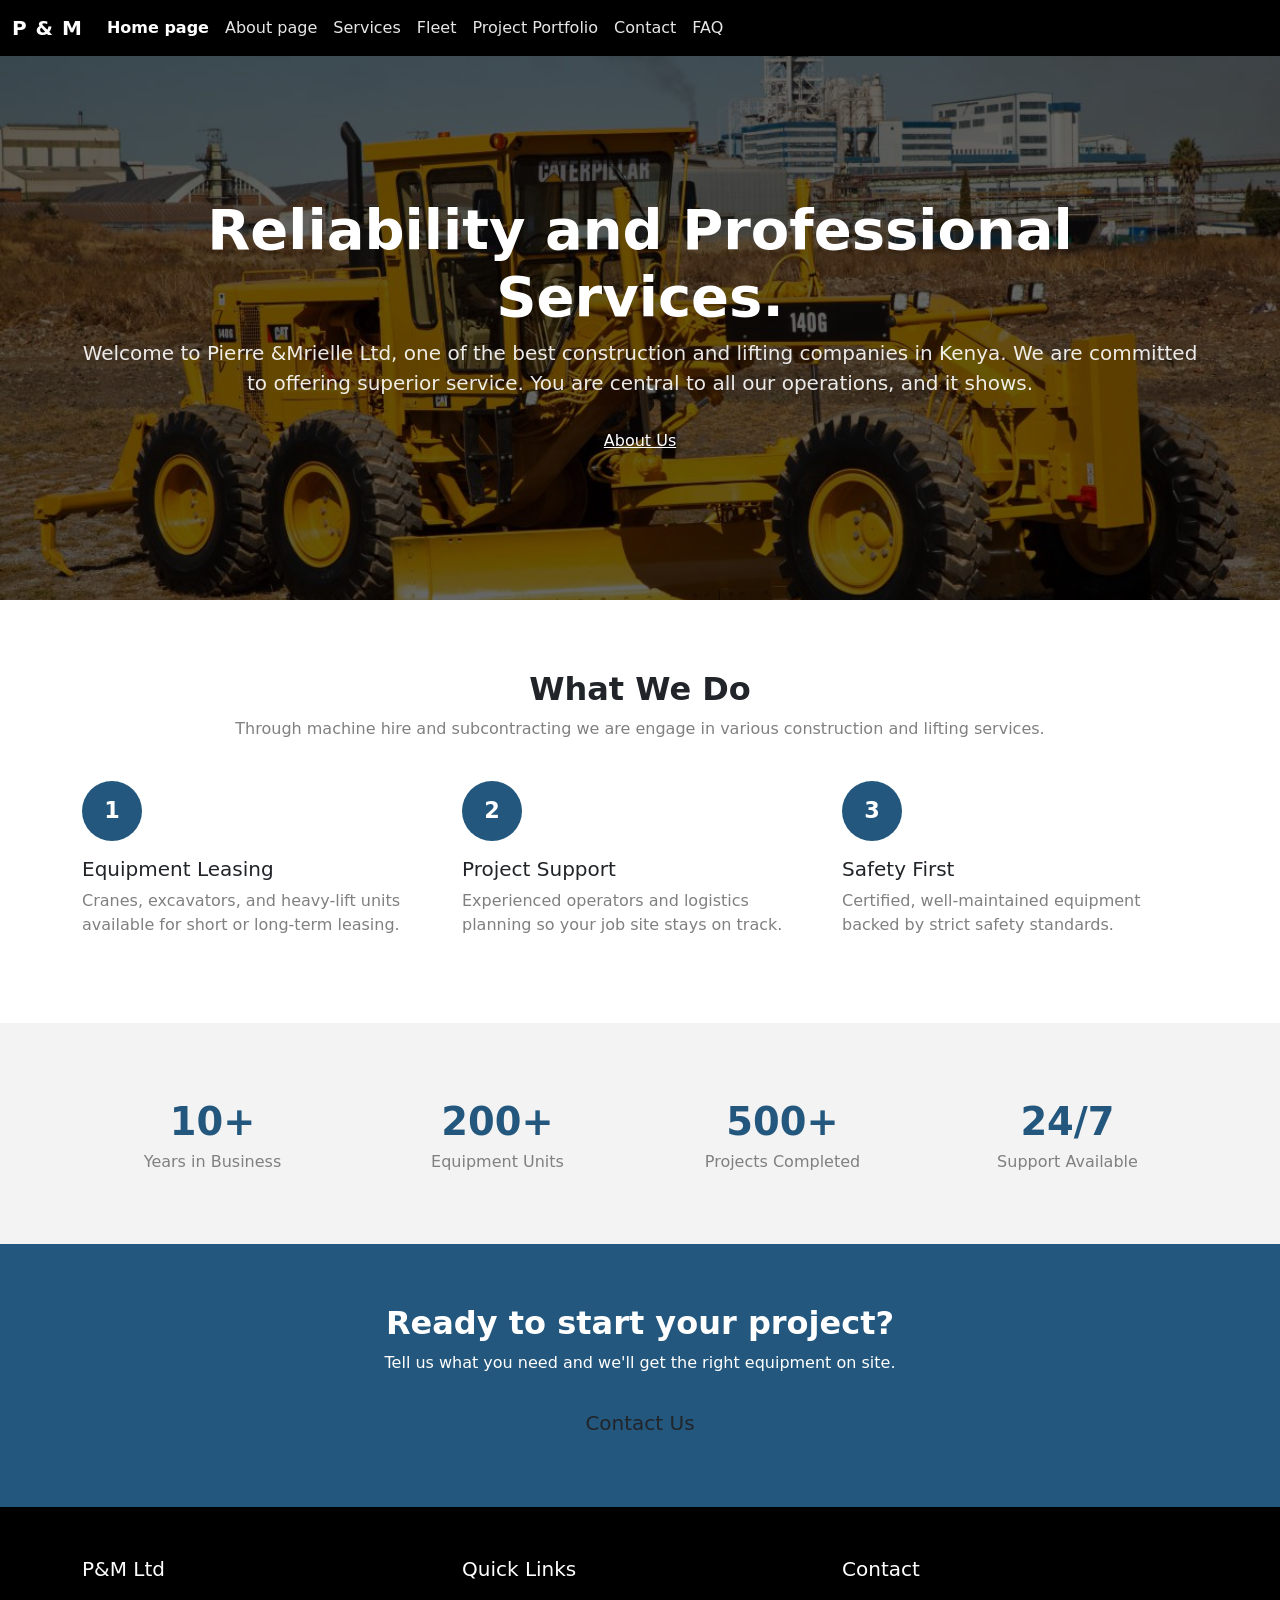
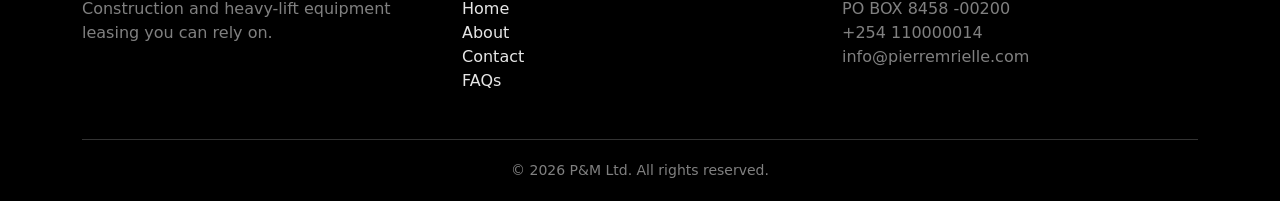
<file: index.html>
<!doctype html>
<html lang="en">

<head>
    <meta charset="utf-8">
    <meta name="viewport" content="width=device-width, initial-scale=1">
    <title>Home page</title>
    <link rel="stylesheet" href="style.css">
    <link href="https://cdn.jsdelivr.net/npm/bootstrap@5.3.8/dist/css/bootstrap.min.css" rel="stylesheet"
        integrity="sha384-sRIl4kxILFvY47J16cr9ZwB07vP4J8+LH7qKQnuqkuIAvNWLzeN8tE5YBujZqJLB" crossorigin="anonymous">
</head>

<body>

    <div id="navbar"></div>

    <section class="hero" style="background-image: url('img/1.jpg');"> <!--BACKGROUND IMAGE-->

        <div class="container text-center">
            <h1 class="display-4 fw-bold">Reliability and Professional Services.</h1>
            <p class="lead">Welcome to Pierre &amp;Mrielle Ltd, one of the best construction and lifting companies in
                Kenya. We are committed to offering superior service. You are central to all our operations, and it
                shows.</p>
            <div class="mt-4">
                <a href="about.html" class="btn btn-link text-white">About Us</a>
            </div>
        </div>
    </section>

    <!-- WHAT WE DO -->
    <section class="section">
        <div class="container">
            <div class="text-center section-title">
                <h2 class="fw-bold">What We Do</h2>
                <p class="text-muted-custom">Through machine hire and subcontracting we are engage in various
                    construction and lifting services.</p>
            </div>
            <div class="row g-4">
                <div class="col-md-4">
                    <div class="icon-circle">1</div>
                    <h5>Equipment Leasing</h5>
                    <p class="text-muted-custom">Cranes, excavators, and heavy-lift units available for short or
                        long-term leasing.</p>
                </div>
                <div class="col-md-4">
                    <div class="icon-circle">2</div>
                    <h5>Project Support</h5>
                    <p class="text-muted-custom">Experienced operators and logistics planning so your job site stays on
                        track.</p>
                </div>
                <div class="col-md-4">
                    <div class="icon-circle">3</div>
                    <h5>Safety First</h5>
                    <p class="text-muted-custom">Certified, well-maintained equipment backed by strict safety standards.
                    </p>
                </div>
            </div>
        </div>
    </section>

    <!-- WHY CHOOSE US -->
    <section class="section section-gray">
        <div class="container">
            <div class="row text-center g-4">
                <div class="col-6 col-md-3">
                    <div class="stat-number">10+</div>
                    <p class="text-muted-custom mb-0">Years in Business</p>
                </div>
                <div class="col-6 col-md-3">
                    <div class="stat-number">200+</div>
                    <p class="text-muted-custom mb-0">Equipment Units</p>
                </div>
                <div class="col-6 col-md-3">
                    <div class="stat-number">500+</div>
                    <p class="text-muted-custom mb-0">Projects Completed</p>
                </div>
                <div class="col-6 col-md-3">
                    <div class="stat-number">24/7</div>
                    <p class="text-muted-custom mb-0">Support Available</p>
                </div>
            </div>
        </div>
    </section>

    <!-- Contact Banner -->
    <section class="cta-banner">
        <div class="container">
            <div class="container text-center">
                <h2 class="fw-bold">Ready to start your project?</h2>
                <p class="mb-4">Tell us what you need and we'll get the right equipment on site.</p>
                <a type="button" class="btn btn-brand-outline btn-lg" data-bs-toggle="modal"
                    data-bs-target="#contactModal">
                    Contact Us
                </a>
            </div>
        </div>
    </section>

    <!-- CONTACT FORM MODAL -->
    <div class="modal fade" id="contactModal" tabindex="-1" aria-labelledby="contactModalLabel" aria-hidden="true">
        <div class="modal-dialog modal-lg modal-dialog-centered">
            <div class="modal-content">
                <div class="modal-header">
                    <h2 class="modal-title fw-bold fs-4" id="contactModalLabel">Request a Quote</h2>
                    <button type="button" class="btn-close" data-bs-dismiss="modal" aria-label="Close"></button>
                </div>
                <div class="modal-body">
                    <form>
                        <div class="row g-3">
                            <div class="col-md-6">
                                <label for="fullName" class="form-label">Full Name</label>
                                <input type="text" class="form-control" id="fullName" required>
                            </div>
                            <div class="col-md-6">
                                <label for="phone" class="form-label">Phone Number</label>
                                <input type="tel" class="form-control" id="phone" required>
                            </div>
                            <div class="col-md-6">
                                <label for="email" class="form-label">Email</label>
                                <input type="email" class="form-control" id="email" required>
                            </div>
                            <div class="col-md-6">
                                <label for="equipment" class="form-label">Equipment Needed</label>
                                <select class="form-select" id="equipment">
                                    <option selected>Select an option</option>
                                    <option>Crane Rental</option>
                                    <option>Excavator</option>
                                    <option>Heavy Hauling</option>
                                    <option>Other</option>
                                </select>
                            </div>
                            <div class="col-12">
                                <label for="message" class="form-label">Project Details</label>
                                <textarea class="form-control" id="message" rows="5"
                                    placeholder="Tell us about your project, timeline, and location"></textarea>
                            </div>
                            <div class="col-12">
                                <button type="submit" class="btn btn-success btn-lg">Send Request</button>
                            </div>
                        </div>
                    </form>
                </div>
            </div>
        </div>
    </div>

    <!-- FOOTER -->
    <div id="footer"></div>

    <script src="https://cdn.jsdelivr.net/npm/bootstrap@5.3.8/dist/js/bootstrap.bundle.min.js"
        integrity="sha384-FKyoEForCGlyvwx9Hj09JcYn3nv7wiPVlz7YYwJrWVcXK/BmnVDxM+D2scQbITxI"
        crossorigin="anonymous"></script>
    <script src="nav.js"></script>

</body>

</html>
</file>
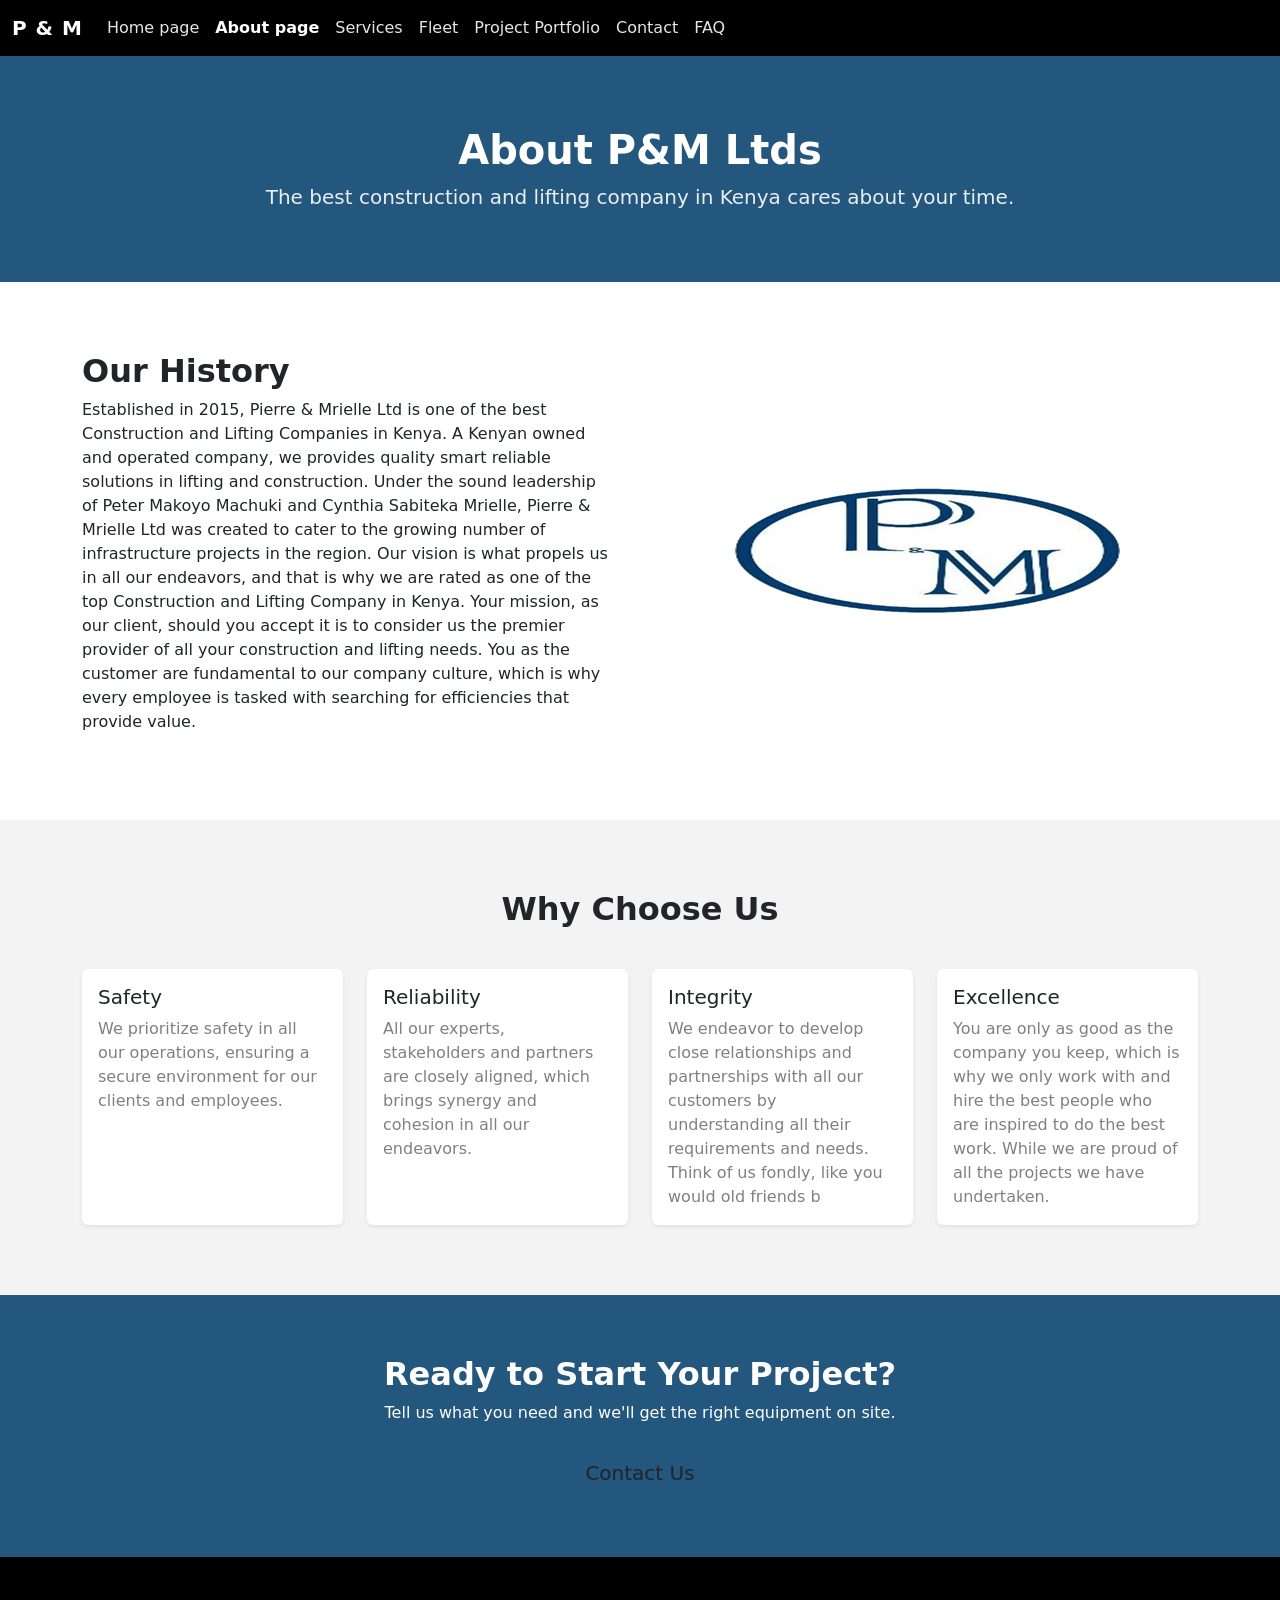
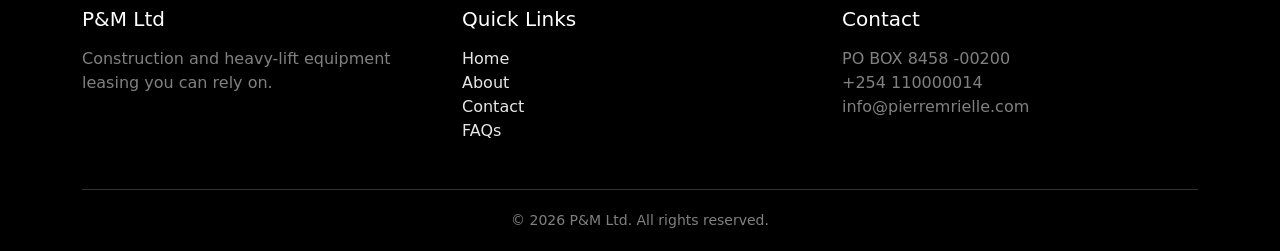
<file: about.html>
<!doctype html>
<html lang="en">

<head>
  <meta charset="utf-8">
  <meta name="viewport" content="width=device-width, initial-scale=1">
  <title>About page</title>
  <link rel="stylesheet" href="style.css">
  <link href="https://cdn.jsdelivr.net/npm/bootstrap@5.3.8/dist/css/bootstrap.min.css" rel="stylesheet"
    integrity="sha384-sRIl4kxILFvY47J16cr9ZwB07vP4J8+LH7qKQnuqkuIAvNWLzeN8tE5YBujZqJLB" crossorigin="anonymous">
</head>

<body>

  <div id="navbar"></div>

  <!-- PAGE BANNER -->
  <section class="page-banner">
    <div class="container">
      <h1 class="fw-bold">About P&amp;M Ltds</h1>
      <p class="lead mb-0">The best construction and lifting company in Kenya cares about your time.</p>
    </div>
  </section>

  <!-- COMPANY HISTORY -->
  <section class="section">
    <div class="container">
      <div class="row align-items-center g-5">
        <div class="col-md-6">
          <h2 class="fw-bold">Our History</h2>
          <p>Established in 2015, Pierre & Mrielle Ltd is one of the best Construction and Lifting Companies in Kenya. A
            Kenyan owned and operated company, we provides quality smart reliable solutions in lifting and construction.
            Under the sound leadership of Peter Makoyo Machuki and Cynthia Sabiteka Mrielle, Pierre & Mrielle Ltd was
            created to cater to the growing number of infrastructure projects in the region.
            Our vision is what propels us in all our endeavors, and that is why we are rated as one of the top
            Construction and Lifting Company in Kenya. Your mission, as our client, should you accept it is to consider
            us the premier provider of all your construction and lifting needs. You as the customer are fundamental to
            our company culture, which is why every employee is tasked with searching for efficiencies that provide
            value.
          </p>
        </div>
        <div class="col-md-6">
          <!--IMAGE -->
          <div class="image-placeholder"> <img src="img/2.png" alt="Company Logo"> </div>
        </div>
      </div>
    </div>
  </section>

  <!-- MISSION & VALUES -->
  <section class="section section-gray">
    <div class="container">
      <div class="text-center section-title">
        <h2 class="fw-bold">Why Choose Us</h2>
      </div>
      <div class="row g-4">
        <div class="col-md-3">
          <div class="card h-100 border-0 shadow-sm">
            <div class="card-body">
              <h5 class="card-title">Safety</h5>
              <p class="card-text text-muted-custom">We prioritize safety in all our operations, ensuring a secure
                environment for our clients and employees.</p>
            </div>
          </div>
        </div>
        <div class="col-md-3">
          <div class="card h-100 border-0 shadow-sm">
            <div class="card-body">
              <h5 class="card-title">Reliability</h5>
              <p class="card-text text-muted-custom">All our experts, stakeholders and partners are closely aligned,
                which brings synergy and cohesion in all our endeavors.</p>
            </div>
          </div>
        </div>
        <div class="col-md-3">
          <div class="card h-100 border-0 shadow-sm">
            <div class="card-body">
              <h5 class="card-title">Integrity</h5>
              <p class="card-text text-muted-custom">We endeavor to develop close relationships and partnerships with
                all our customers by understanding all their requirements and needs. Think of us fondly, like you would
                old friends b</p>
            </div>
          </div>
        </div>
        <div class="col-md-3">
          <div class="card h-100 border-0 shadow-sm">
            <div class="card-body">
              <h5 class="card-title">Excellence</h5>
              <p class="card-text text-muted-custom">You are only as good as the company you keep, which is why we only
                work with and hire the best people who are inspired to do the best work. While we are proud of all the
                projects we have undertaken.</p>
            </div>
          </div>
        </div>
      </div>
    </div>
  </section>

  <!-- CTA -->
  <section class="cta-banner">
    <div class="container">
      <h2 class="fw-bold">Ready to Start Your Project?</h2>
      <p class="mb-4">Tell us what you need and we'll get the right equipment on site.</p>
      <a href="contact.html" class="btn btn-brand-outline btn-lg">Contact Us</a>
    </div>
  </section>

  <div id="footer"></div>

  <script src="https://cdn.jsdelivr.net/npm/bootstrap@5.3.8/dist/js/bootstrap.bundle.min.js"
    integrity="sha384-FKyoEForCGlyvwx9Hj09JcYn3nv7wiPVlz7YYwJrWVcXK/BmnVDxM+D2scQbITxI"
    crossorigin="anonymous"></script>
  <script src="nav.js"></script>

</body>

</html>
</file>
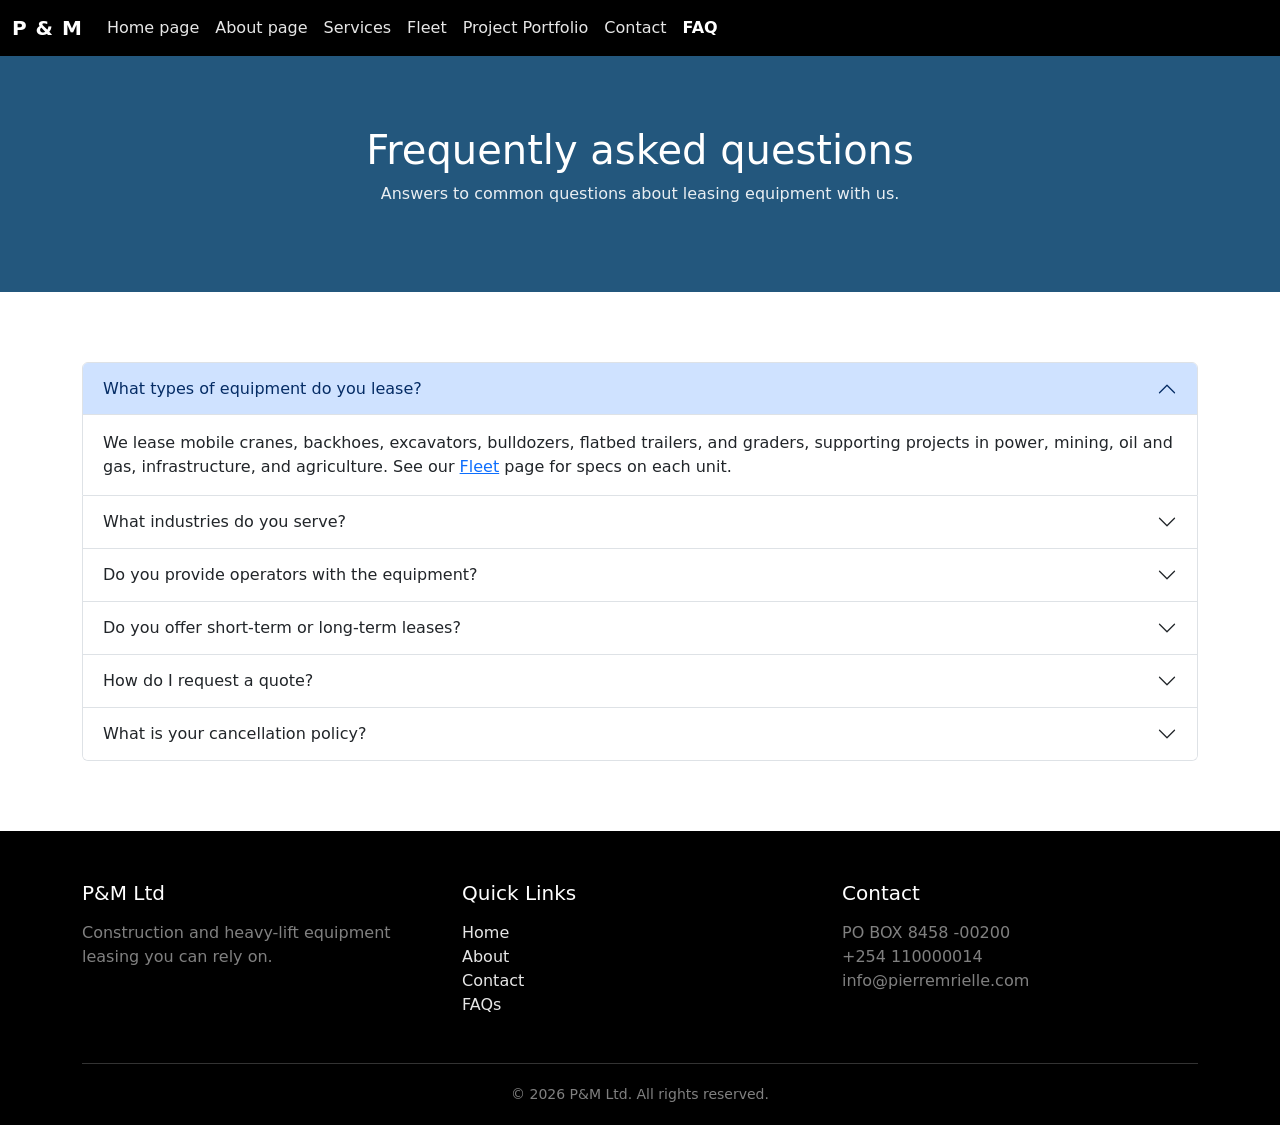
<file: faq.html>
<!DOCTYPE html>
<html lang="en">

<head>
  <meta charset="UTF-8">
  <meta name="viewport" content="width=device-width, initial-scale=1.0">
  <title>FAQ - Frequently Asked Questions</title>
  <link rel="stylesheet" href="style.css">
  <link href="https://cdn.jsdelivr.net/npm/bootstrap@5.3.8/dist/css/bootstrap.min.css" rel="stylesheet"
    integrity="sha384-sRIl4kxILFvY47J16cr9ZwB07vP4J8+LH7qKQnuqkuIAvNWLzeN8tE5YBujZqJLB" crossorigin="anonymous">
</head>

<body>

  <!doctype html>
  <html lang="en">

  <head>
    <meta charset="utf-8">
    <meta name="viewport" content="width=device-width, initial-scale=1">
    <title>FAQ</title>
    <link rel="stylesheet" href="style.css">
    <link href="https://cdn.jsdelivr.net/npm/bootstrap@5.3.8/dist/css/bootstrap.min.css" rel="stylesheet"
      integrity="sha384-sRIl4kxILFvY47J16cr9ZwB07vP4J8+LH7qKQnuqkuIAvNWLzeN8tE5YBujZqJLB" crossorigin="anonymous">
  </head>

  <body>

    <div id="navbar"></div>

    <header class="page-banner">
      <div class="container">
        <h1>Frequently asked questions</h1>
        <p>Answers to common questions about leasing equipment with us.</p>
      </div>
    </header>

    <section class="section">
      <div class="container">
        <div class="accordion" id="faqAccordion">

          <div class="accordion-item">
            <h2 class="accordion-header">
              <button class="accordion-button" type="button" data-bs-toggle="collapse" data-bs-target="#faq1"
                aria-expanded="true" aria-controls="faq1">
                What types of equipment do you lease?
              </button>
            </h2>
            <div id="faq1" class="accordion-collapse collapse show" data-bs-parent="#faqAccordion">
              <div class="accordion-body">
                We lease mobile cranes, backhoes, excavators, bulldozers, flatbed trailers, and graders, supporting
                projects in power, mining, oil and gas, infrastructure, and agriculture. See our <a
                  href="fleet.html">Fleet</a> page for specs on each unit.
              </div>
            </div>
          </div>

          <div class="accordion-item">
            <h2 class="accordion-header">
              <button class="accordion-button collapsed" type="button" data-bs-toggle="collapse" data-bs-target="#faq2"
                aria-expanded="false" aria-controls="faq2">
                What industries do you serve?
              </button>
            </h2>
            <div id="faq2" class="accordion-collapse collapse" data-bs-parent="#faqAccordion">
              <div class="accordion-body">
                We work across five sectors: power, mining, oil and gas, infrastructure, and agriculture. Visit our <a
                  href="services.html">Services</a> page for examples of the work we support in each.
              </div>
            </div>
          </div>

          <div class="accordion-item">
            <h2 class="accordion-header">
              <button class="accordion-button collapsed" type="button" data-bs-toggle="collapse" data-bs-target="#faq3"
                aria-expanded="false" aria-controls="faq3">
                Do you provide operators with the equipment?
              </button>
            </h2>
            <div id="faq3" class="accordion-collapse collapse" data-bs-parent="#faqAccordion">
              <div class="accordion-body">
                Yes, certified operators are available on request for an additional fee. Self-operated leases are also
                available for clients with their own qualified personnel.
              </div>
            </div>
          </div>

          <div class="accordion-item">
            <h2 class="accordion-header">
              <button class="accordion-button collapsed" type="button" data-bs-toggle="collapse" data-bs-target="#faq4"
                aria-expanded="false" aria-controls="faq4">
                Do you offer short-term or long-term leases?
              </button>
            </h2>
            <div id="faq4" class="accordion-collapse collapse" data-bs-parent="#faqAccordion">
              <div class="accordion-body">
                Both. We offer day-rate, weekly, and multi-month leases depending on project needs. Use the "Contact Us"
                form on our <a href="index.html">Home</a> page with your timeline to get a quote.
              </div>
            </div>
          </div>

          <div class="accordion-item">
            <h2 class="accordion-header">
              <button class="accordion-button collapsed" type="button" data-bs-toggle="collapse" data-bs-target="#faq5"
                aria-expanded="false" aria-controls="faq5">
                How do I request a quote?
              </button>
            </h2>
            <div id="faq5" class="accordion-collapse collapse" data-bs-parent="#faqAccordion">
              <div class="accordion-body">
                Click "Contact Us" on our <a href="index.html">Home</a> page, or visit <a
                  href="contact.html">Contact</a>, and fill in your project details, equipment needs, and timeline — our
                team will follow up with a quote.
              </div>
            </div>
          </div>

          <div class="accordion-item">
            <h2 class="accordion-header">
              <button class="accordion-button collapsed" type="button" data-bs-toggle="collapse" data-bs-target="#faq6"
                aria-expanded="false" aria-controls="faq6">
                What is your cancellation policy?
              </button>
            </h2>
            <div id="faq6" class="accordion-collapse collapse" data-bs-parent="#faqAccordion">
              <div class="accordion-body">
                Cancellations made at least 48 hours before the scheduled delivery date are fully refundable.
                Cancellations made within 48 hours of delivery may incur a fee. Please contact our support team for
                assistance with cancellations.
              </div>
            </div>
          </div>

        </div>
      </div>
    </section>

    <div id="footer"></div>

    <script src="https://cdn.jsdelivr.net/npm/bootstrap@5.3.8/dist/js/bootstrap.bundle.min.js"
      integrity="sha384-FKyoEForCGlyvwx9Hj09JcYn3nv7wiPVlz7YYwJrWVcXK/BmnVDxM+D2scQbITxI"
      crossorigin="anonymous"></script>
    <script src="nav.js"></script>

  </body>

  </html>
</file>
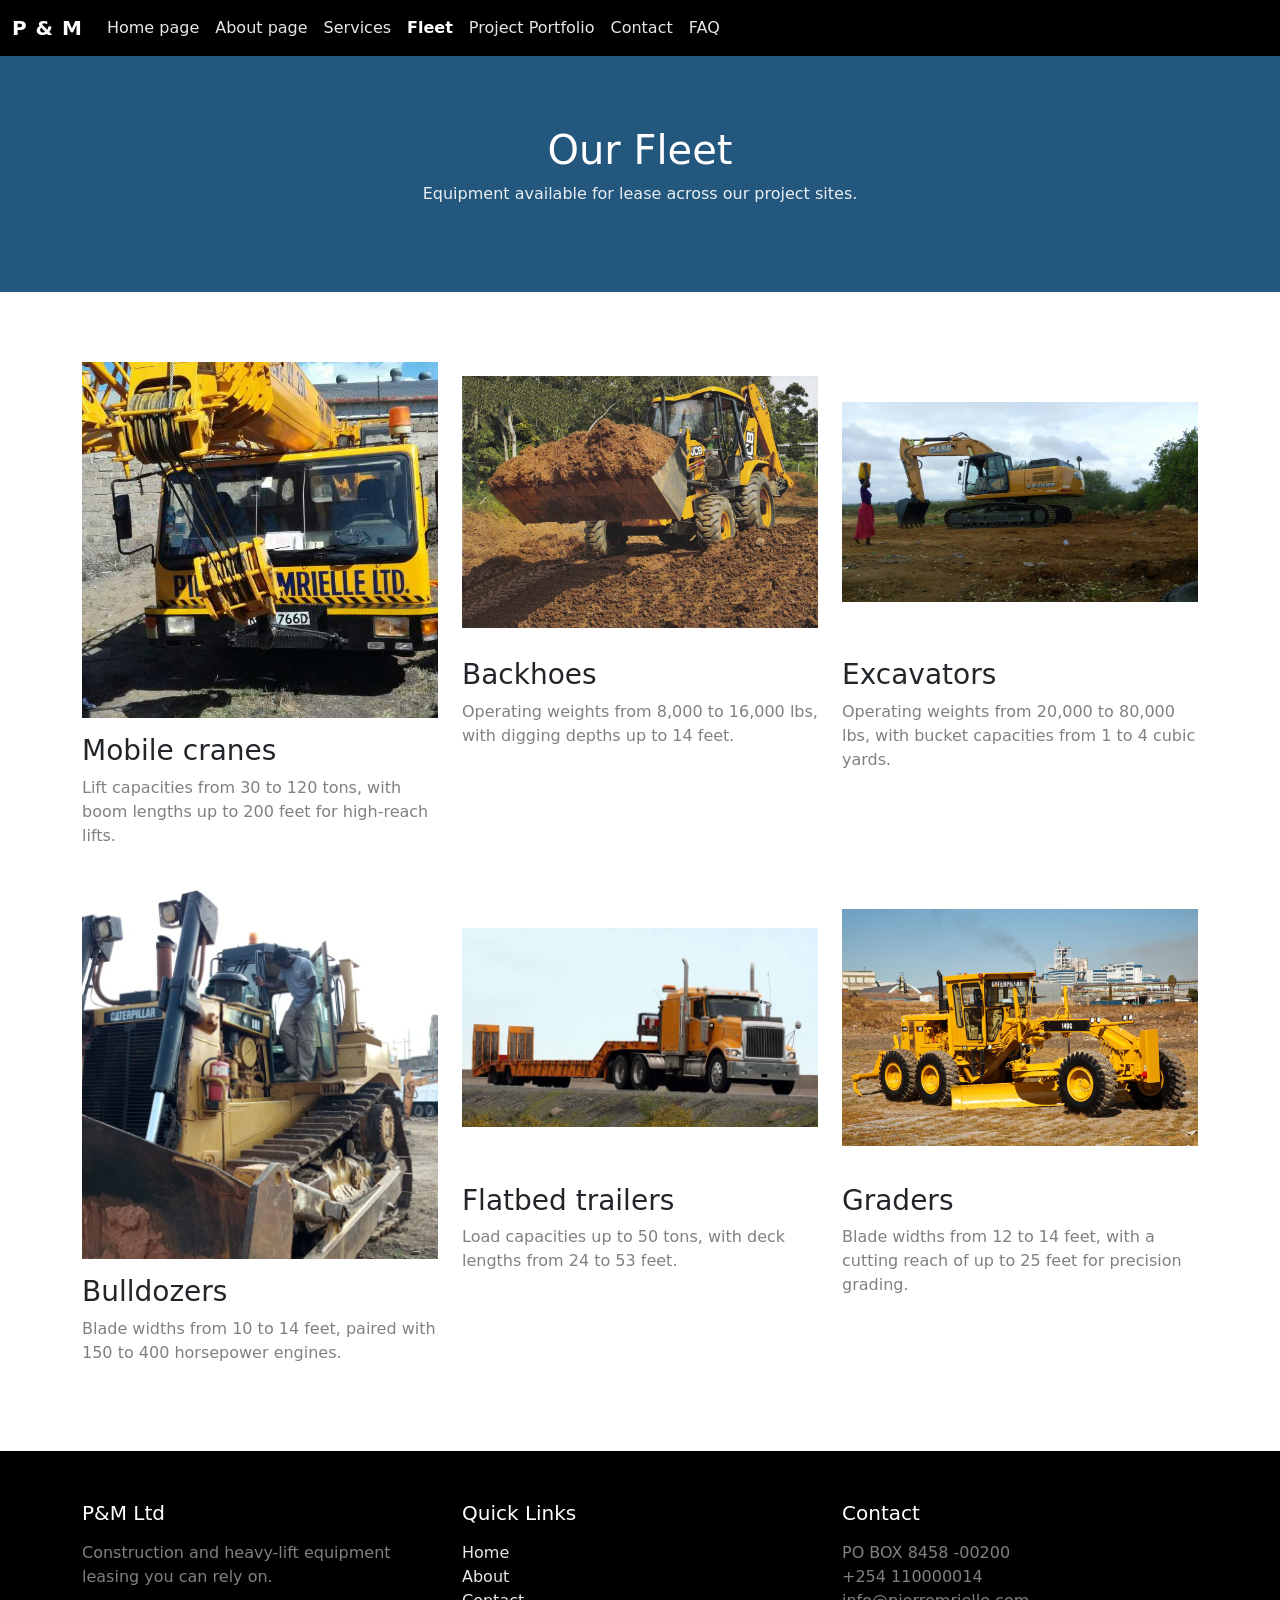
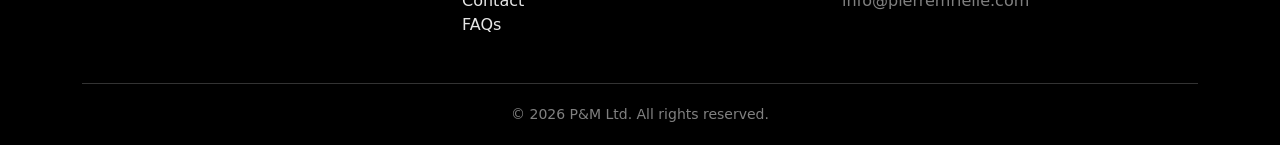
<file: fleet.html>
<!doctype html>
<html lang="en">

<head>
  <meta charset="utf-8">
  <meta name="viewport" content="width=device-width, initial-scale=1">
  <title>Fleet</title>
  <link rel="stylesheet" href="style.css">
  <link href="https://cdn.jsdelivr.net/npm/bootstrap@5.3.8/dist/css/bootstrap.min.css" rel="stylesheet"
    integrity="sha384-sRIl4kxILFvY47J16cr9ZwB07vP4J8+LH7qKQnuqkuIAvNWLzeN8tE5YBujZqJLB" crossorigin="anonymous">
</head>

<body>

  <div id="navbar"></div>

  <header class="page-banner">
    <div class="container">
      <h1>Our Fleet</h1>
      <p>Equipment available for lease across our project sites.</p>
    </div>
  </header>

  <section class="section">
    <div class="container">
      <div class="row g-4">

        <!-- Mobile Cranes -->
        <div class="col-md-6 col-lg-4">
          <div class="image-placeholder mb-3"><img src="img/Crane.jpg" alt="Mobile Crane" width="100%" height="auto">
          </div>
          <h3>Mobile cranes</h3>
          <p class="text-muted-custom">Lift capacities from 30 to 120 tons, with boom lengths up to 200 feet for
            high-reach lifts.</p>
        </div>

        <!-- Backhoes -->
        <div class="col-md-6 col-lg-4">
          <div class="image-placeholder mb-3"><img src="img/Backhoe.jpg" alt="Backhoe" width="100%" height="auto"></div>
          <h3>Backhoes</h3>
          <p class="text-muted-custom">Operating weights from 8,000 to 16,000 lbs, with digging depths up to 14 feet.
          </p>
        </div>

        <!-- Excavators -->
        <div class="col-md-6 col-lg-4">
          <div class="image-placeholder mb-3"><img src="img/Excavator.jpg" alt="Excavator" width="100%" height="auto">
          </div>
          <h3>Excavators</h3>
          <p class="text-muted-custom">Operating weights from 20,000 to 80,000 lbs, with bucket capacities from 1 to 4
            cubic yards.</p>
        </div>

        <!-- Bulldozers -->
        <div class="col-md-6 col-lg-4">
          <div class="image-placeholder mb-3"><img src="img/Dozer.jpg" alt="Bulldozer" width="100%" height="auto"></div>
          <h3>Bulldozers</h3>
          <p class="text-muted-custom">Blade widths from 10 to 14 feet, paired with 150 to 400 horsepower engines.</p>
        </div>

        <!-- Flatbed Trailers -->
        <div class="col-md-6 col-lg-4">
          <div class="image-placeholder mb-3"><img src="img/Flatbed.jpg" alt="Flatbed trailer" width="100%"
              height="auto"></div>
          <h3>Flatbed trailers</h3>
          <p class="text-muted-custom">Load capacities up to 50 tons, with deck lengths from 24 to 53 feet.</p>
        </div>

        <!-- Graders -->
        <div class="col-md-6 col-lg-4">
          <div class="image-placeholder mb-3"><img src="img/Grader.jpg" alt="Grader" width="100%" height="auto"></div>
          <h3>Graders</h3>
          <p class="text-muted-custom">Blade widths from 12 to 14 feet, with a cutting reach of up to 25 feet for
            precision grading.</p>
        </div>

      </div>
    </div>
  </section>

  <div id="footer"></div>

  <script src="https://cdn.jsdelivr.net/npm/bootstrap@5.3.8/dist/js/bootstrap.bundle.min.js"
    integrity="sha384-FKyoEForCGlyvwx9Hj09JcYn3nv7wiPVlz7YYwJrWVcXK/BmnVDxM+D2scQbITxI"
    crossorigin="anonymous"></script>
  <script src="nav.js"></script>

</body>

</html>
</file>
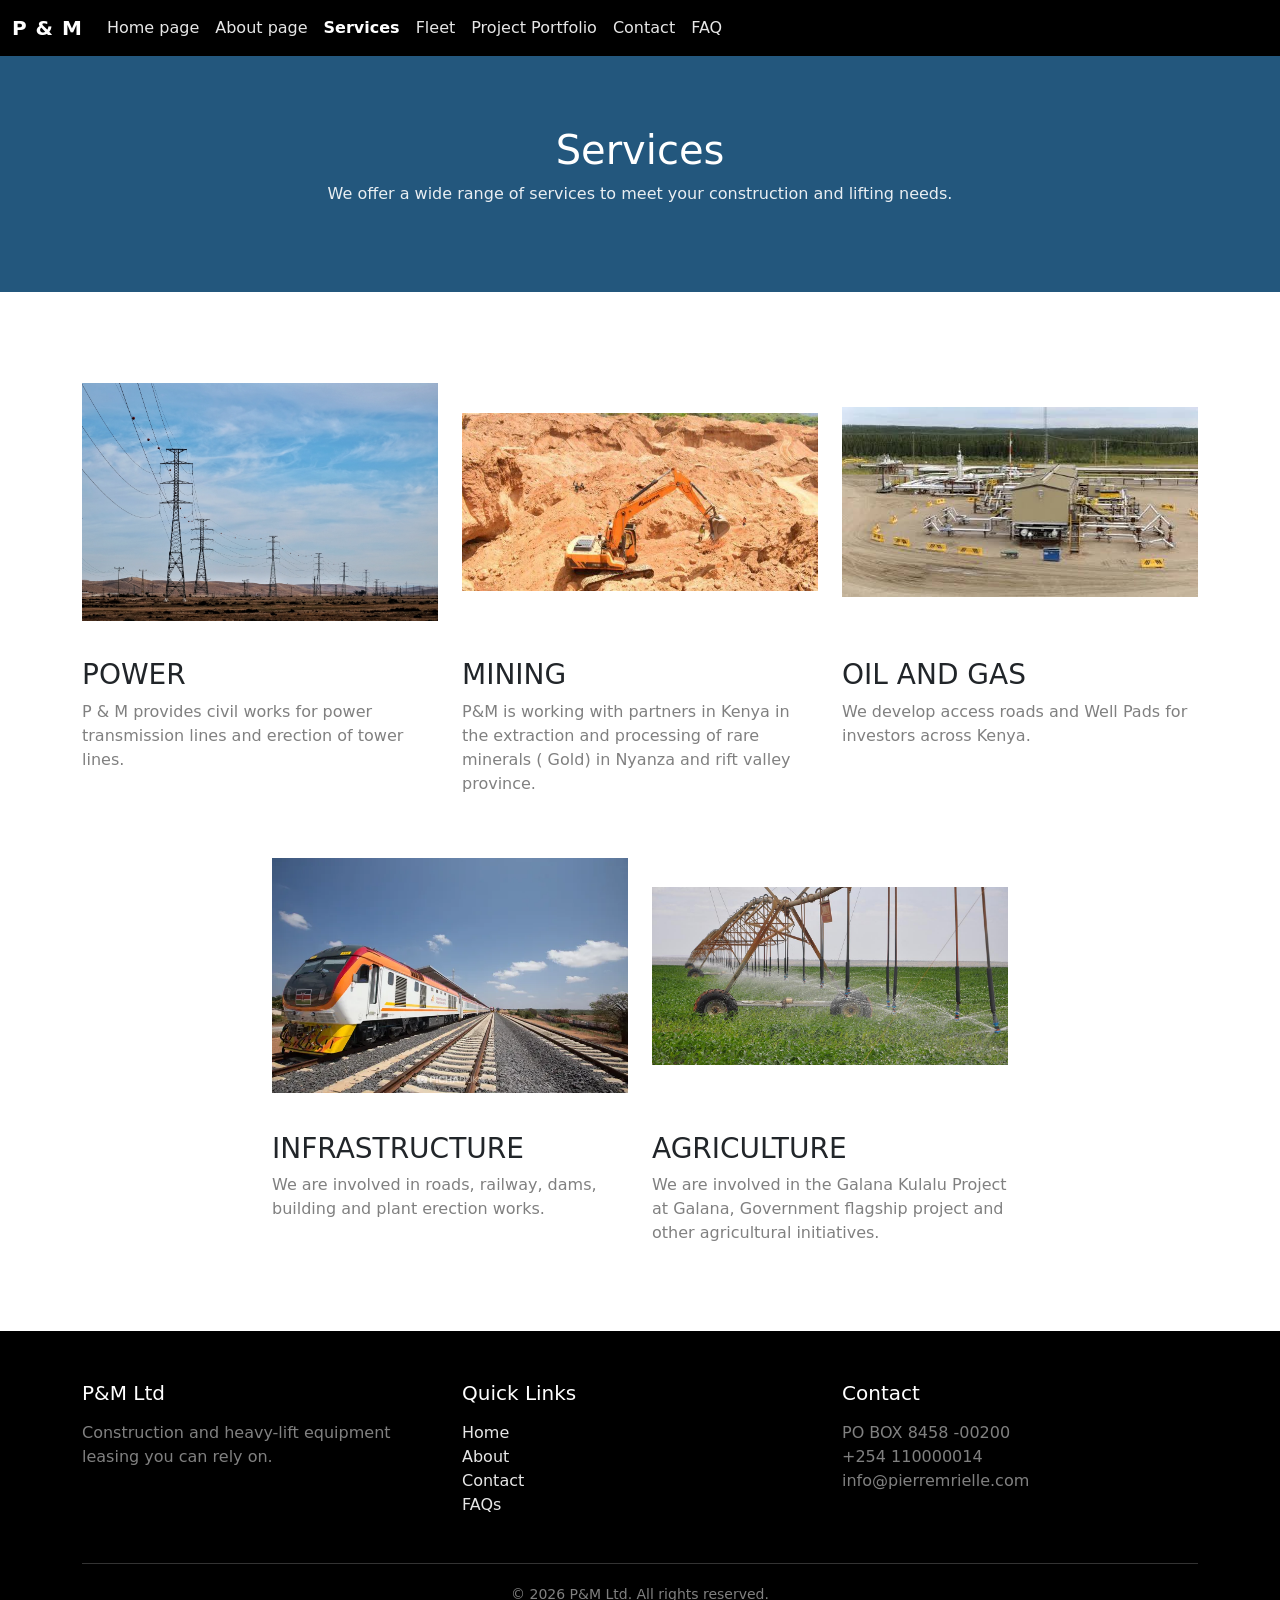
<file: services.html>
<!doctype html>
<html lang="en">

<head>
  <meta charset="utf-8">
  <meta name="viewport" content="width=device-width, initial-scale=1">
  <title>Services</title>
  <link rel="stylesheet" href="style.css">
  <link href="https://cdn.jsdelivr.net/npm/bootstrap@5.3.8/dist/css/bootstrap.min.css" rel="stylesheet"
    integrity="sha384-sRIl4kxILFvY47J16cr9ZwB07vP4J8+LH7qKQnuqkuIAvNWLzeN8tE5YBujZqJLB" crossorigin="anonymous">
</head>

<body>

  <div id="navbar"></div>

  <header class="page-banner">
    <div class="container">
      <h1>Services</h1>
      <p>We offer a wide range of services to meet your construction and lifting needs.</p>
    </div>
  </header>

  <section class="section">
    <div class="container">
      <div class="row g-4 justify-content-center">

        <!-- Power -->
        <div class="col-md-6 col-lg-4">
          <div class="image-placeholder mb-3"><img src="img/Power Lines.avif" alt="Power Lines" width="100%"
              height="auto"></div>
          <h3>POWER</h3>
          <p class="text-muted-custom">P & M provides civil works for power transmission lines and erection of tower
            lines.</p>
        </div>

        <!-- Mining -->
        <div class="col-md-6 col-lg-4">
          <div class="image-placeholder mb-3"><img src="img/Mining.jpg" alt="Mining in West Pokot " width="100%"
              height="auto"></div>
          <h3>MINING</h3>
          <p class="text-muted-custom">P&M is working with partners in Kenya in the extraction and processing of rare
            minerals ( Gold) in Nyanza and rift valley province.</p>
        </div>

        <!-- Oil and Gas -->
        <div class="col-md-6 col-lg-4">
          <div class="image-placeholder mb-3"><img src="img/Well Pad.jpg" alt="Oil and Gas" width="100%" height="auto">
          </div>
          <h3>OIL AND GAS</h3>
          <p class="text-muted-custom">We develop access roads and Well Pads for investors across Kenya.</p>
        </div>

        <!-- Infrastructure -->
        <div class="col-md-6 col-lg-4">
          <div class="image-placeholder mb-3"> <img src="img/SGR-Kenya.webp" alt="SGR Kenya" width="100%" height="auto">
          </div>
          <h3>INFRASTRUCTURE</h3>
          <p class="text-muted-custom">We are involved in roads, railway, dams, building and plant erection works.</p>
        </div>

        <!-- Agriculture -->
        <div class="col-md-6 col-lg-4">
          <div class="image-placeholder mb-3"><img src="img/galana-project-bg.jpg" alt="Galana Project" width="100%"
              height="auto"></div>
          <h3>AGRICULTURE</h3>
          <p class="text-muted-custom">We are involved in the Galana Kulalu Project at Galana, Government flagship
            project and other agricultural initiatives.</p>
        </div>
      </div>
    </div>
  </section>

  <div id="footer"></div>

  <script src="https://cdn.jsdelivr.net/npm/bootstrap@5.3.8/dist/js/bootstrap.bundle.min.js"
    integrity="sha384-FKyoEForCGlyvwx9Hj09JcYn3nv7wiPVlz7YYwJrWVcXK/BmnVDxM+D2scQbITxI"
    crossorigin="anonymous"></script>
  <script src="nav.js"></script>

</body>

</html>
</file>
<file: style.css>
:root {
  --color-white: #ffffff;
  --color-white-90: #ffffffe6;
  --color-light-gray: #f3f3f3;
  --color-primary: #23577d;
  --color-primary-dark: #1a4360;
  --color-overlay: #00000099;
  --color-black: #000000;
  --color-text-dark: #2b2b2b;
  --color-text-gray: #808080;
}

body {
  color: var(--color-text-dark);
  font-family: "Segoe UI", Roboto, Arial, sans-serif;
}

a {
  color: var(--color-primary);
}

/*  Navbar  */
.site-navbar {
  background-color: var(--color-black);
}

.site-navbar .navbar-brand {
  color: var(--color-white);
  font-weight: 700;
  letter-spacing: 1px;
}

.site-navbar .nav-link {
  color: var(--color-white-90);
}

.site-navbar .nav-link:hover,
.site-navbar .nav-link.active {
  color: var(--color-white);
  font-weight: 600;
}

/*  Buttons  */
.btn-brand {
  background-color: var(--color-primary);
  border-color: var(--color-primary);
  color: var(--color-white);
}

.btn-brand:hover {
  background-color: var(--color-primary-dark);
  border-color: var(--color-primary-dark);
  color: var(--color-white);
}

.btn-brand-outline {
  background-color: transparent;
  border-color: var(--color-white);
  color: var(--color-white);
}

.btn-brand-outline:hover {
  background-color: var(--color-white);
  color: var(--color-primary);
}

/*  Hero (supports a background image)   */
.hero {
  position: relative;
  background-color: var(--color-primary); /* fallback if no image is set */
  background-size: cover;
  background-position: center;
  padding: 140px 0;
}

.hero::before {
  content: "";
  position: absolute;
  inset: 0;
  background: var(--color-overlay);
}

.hero .container {
  position: relative;
  z-index: 1;
  color: var(--color-white);
}

.hero p {
  color: var(--color-white-90);
}

/*  Page banner */
.page-banner {
  background-color: var(--color-primary);
  color: var(--color-white);
  padding: 70px 0;
  text-align: center;
}

.page-banner p {
  color: var(--color-white-90);
}

/*  Section helpers   */
.section {
  padding: 70px 0;
}

.section-gray {
  background-color: var(--color-light-gray);
}

.section-title {
  margin-bottom: 40px;
}

.text-muted-custom {
  color: var(--color-text-gray);
}

/*  Cards / icon boxes   */
.icon-circle {
  width: 60px;
  height: 60px;
  border-radius: 50%;
  background-color: var(--color-primary);
  color: var(--color-white);
  display: flex;
  align-items: center;
  justify-content: center;
  font-size: 1.4rem;
  font-weight: 700;
  margin-bottom: 16px;
}

.stat-number {
  font-size: 2.4rem;
  font-weight: 700;
  color: var(--color-primary);
}

.image-placeholder {
  background-color: var(--color-white);
  color: var(--color-text-gray);
  /* border: 1px dashed var(--color-text-gray); */
  display: flex;
  align-items: center;
  justify-content: center;
  overflow: hidden;
  min-height: 280px;
  text-align: center;
  font-style: italic;

}

/*.img {
  max-width: 100%;
  max-height: 100%;
  object-fit: cover;
  display: block;
}*/

/*  Call to action banner  */
.cta-banner {
  background-color: var(--color-primary);
  color: var(--color-white);
  padding: 60px 0;
  text-align: center;
}

/*  Forms    */
.form-control:focus,
.form-select:focus {
  border-color: var(--color-primary);
  box-shadow: 0 0 0 0.2rem rgba(35, 87, 125, 0.25);
}

/*  Footer   */
.site-footer {
  background-color: var(--color-black);
  color: var(--color-white-90);
  padding: 50px 0 20px;
}

.site-footer h5 {
  color: var(--color-white);
  margin-bottom: 16px;
}

.site-footer a {
  color: var(--color-white-90);
  text-decoration: none;
}

.site-footer a:hover {
  color: var(--color-primary);
  text-decoration: underline;
}

.site-footer .footer-bottom {
  border-top: 1px solid #333;
  margin-top: 30px;
  padding-top: 20px;
  color: var(--color-text-gray);
  font-size: 0.875rem;
}
</file>
